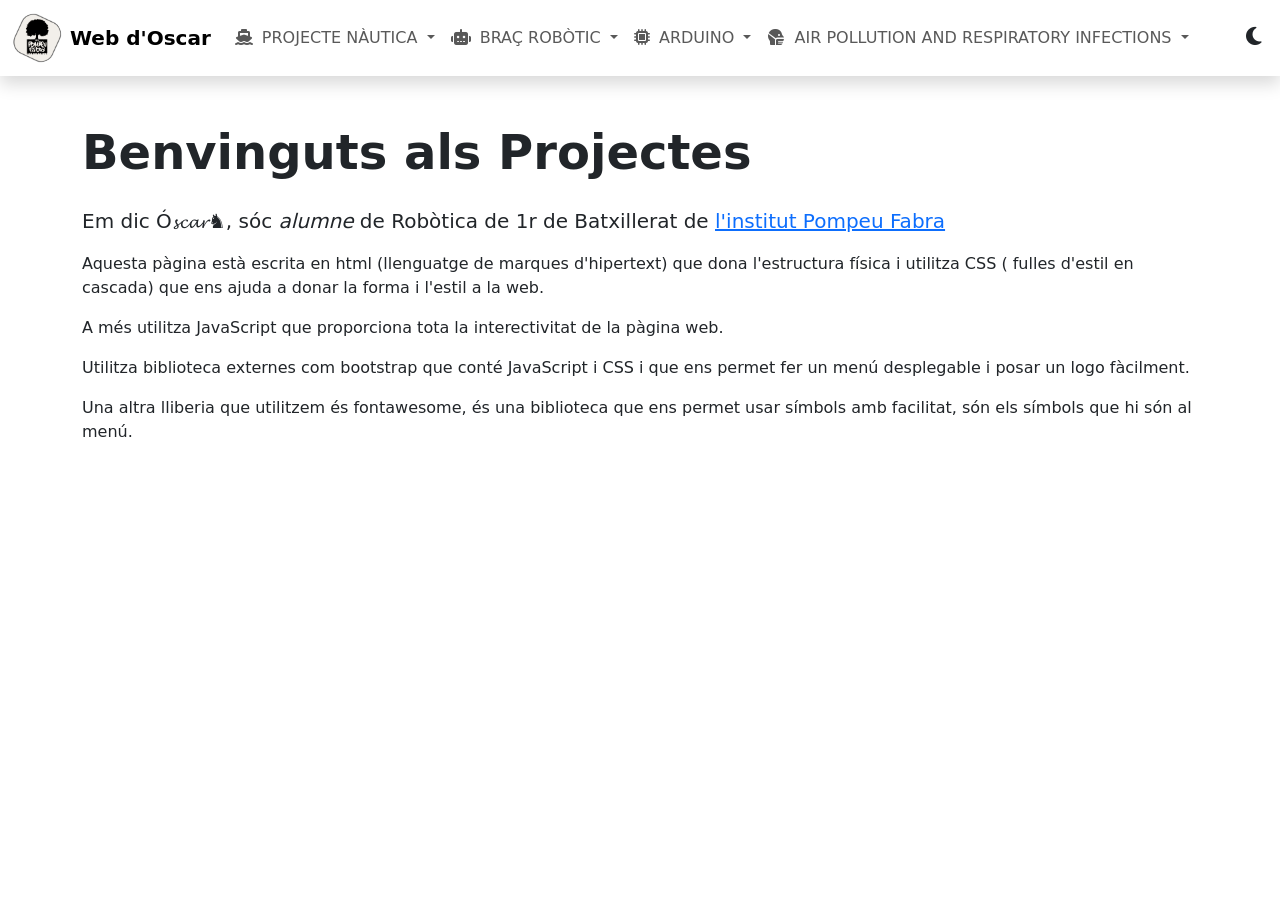
<file: index.html>
<!DOCTYPE html>
<html lang="ca">
<head>
  <meta charset="UTF-8">
  <meta name="viewport" content="width=device-width, initial-scale=1.0">
  <title>Web d'Òscar</title>
  <!-- Link és un codi html que permet unir o linkar arxius CSS. Els arxius CSS són conjunt de codis
  que ens permeten donar estil a la pàgina. CSS (cascade stylesheet) significa full d'estil en cascada i permet donar marges al text, 
  triar el tipus de lletra, triar el color de la lletra, el tamany de la lletra, el interlineat. En cascada vol dir
  que afecta a diverses pàgines, una darrere de l'altre. Les dues línies següents són CDN: Content Delivery Network,
  és a dir una adreça d'internet on està una biblioteca amb moltes instruccions que ens ajuden a fer estils 
  desplegables. Boostrap permet fer menús desplegables amb estil (la línia dels 2). La segona línia inclou lan biblioteca
  d'estils font-awesome, perquè inclou fonts o tipus de lletra amb símbols i dibuixos amb  icones. Si no poso
  o m'oblido les dues línies següents no funcionarà algunes línies que estàn més endevant. Per exemple la línia 26 i 27 no 
  no funcionarà, perquè dropdown-item pertany a Boostrap. Font-awesome, si no afegim font-awesome la línia 93, 95, 96
  no dibuixarien icones en el menú exemples: fa-sòlid fa-code-->
  <link href="https://cdn.jsdelivr.net/npm/bootstrap@5.3.8/dist/css/bootstrap.min.css" rel="stylesheet">
  <link href="https://cdnjs.cloudflare.com/ajax/libs/font-awesome/6.7.2/css/all.min.css" rel="stylesheet">
   <link rel="stylesheet" href="styles.css"/>
</head>
<body data-bs-theme="light">
  <!-- Navbar -->
  <div id="nav-placeholder">

</div>

<script>
document.addEventListener("DOMContentLoaded", async () => {
  const response = await fetch("nav.html");
  const html = await response.text();
  document.getElementById("nav-placeholder").innerHTML = html;
});
</script>
 

  <!-- Contingut -->
  <main class="container py-5">
    <h1 class="display-5 fw-bold mb-4">Benvinguts als Projectes</h1>
    <p class="lead">Em dic Ó𝓼𝓬𝓪𝓻&#9822;, sóc <i>alumne</i> de <b>Robòtica</b> de 1r de Batxillerat de <a href="https://agora.xtec.cat/ies-pompeu-fabra-martorell/">l'institut Pompeu Fabra</a>
      <p>Aquesta pàgina està escrita en html (llenguatge de marques d'hipertext) que dona l'estructura física i utilitza CSS ( fulles d'estil en cascada) que ens ajuda a donar la forma i l'estil a la web.</p>
    <p>A més utilitza JavaScript que proporciona tota la interectivitat de la pàgina web.</p>
    <p>Utilitza biblioteca externes com bootstrap que conté JavaScript i CSS i que ens permet fer un menú desplegable i posar un logo fàcilment.</p>
    <p>Una altra lliberia que utilitzem és fontawesome, és una biblioteca que ens permet usar símbols amb facilitat, són els símbols que hi són al menú.</p>
    
  </main>

  <script src="https://cdn.jsdelivr.net/npm/bootstrap@5.3.8/dist/js/bootstrap.bundle.min.js"></script>
  <script>
    // Mode clar/fosc amb canvi d'icona
    const themeToggle = document.getElementById('themeToggle');
    const themeIcon = themeToggle.querySelector('i');

    themeToggle.addEventListener('click', () => {
      if (document.body.getAttribute('data-bs-theme') === 'dark') {
        document.body.setAttribute('data-bs-theme', 'light');
        themeIcon.classList.remove('fa-sun');
        themeIcon.classList.add('fa-moon');
      } else {
        document.body.setAttribute('data-bs-theme', 'dark');
        themeIcon.classList.remove('fa-moon');
        themeIcon.classList.add('fa-sun');
      }
    });
  </script>
</body>
</html>
</file>
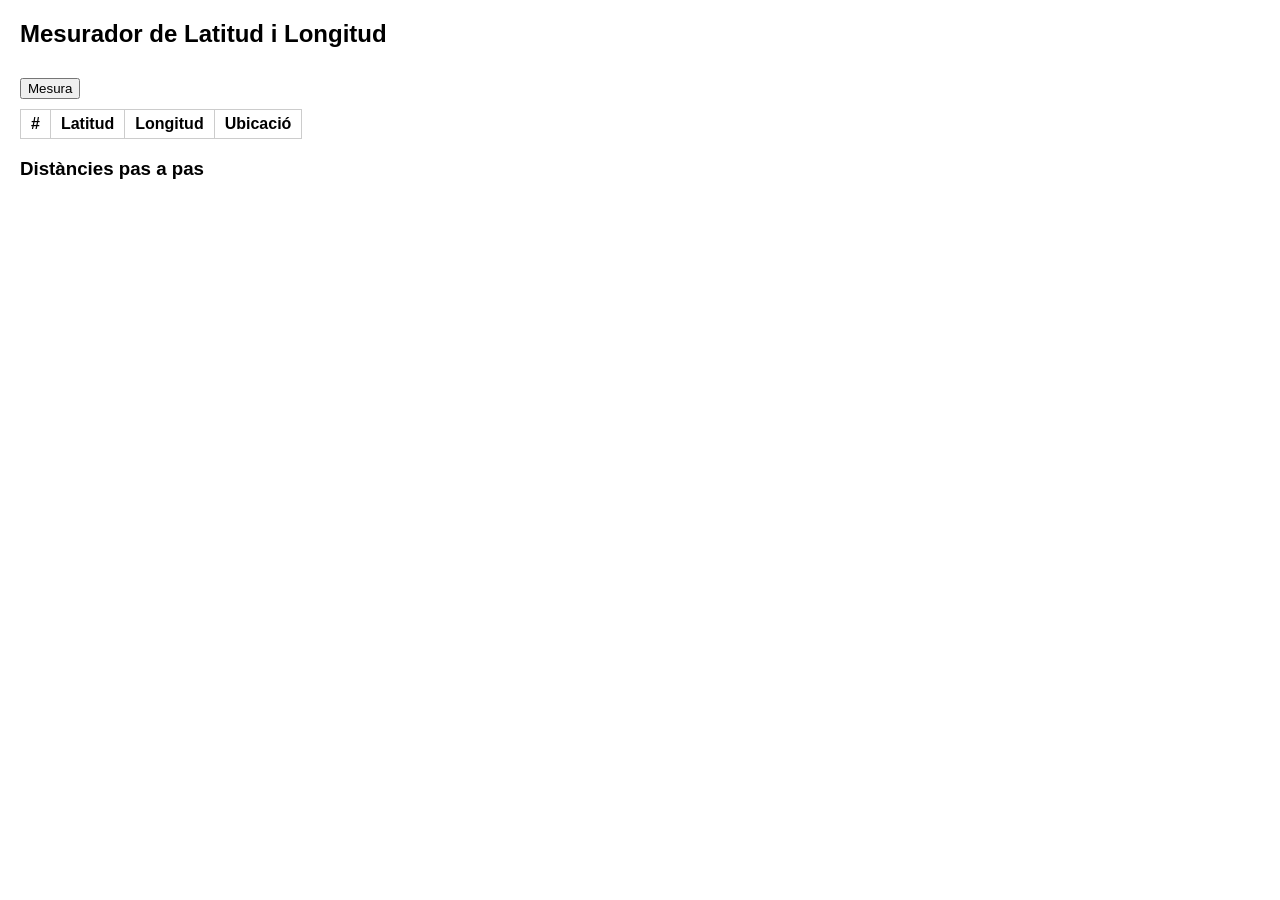
<file: gps/index.html>
<!DOCTYPE html>
<html lang="ca">
<head>
<meta charset="UTF-8">
<title>Mesurador de distàncies</title>
<style>
  body { font-family: Arial, sans-serif; margin: 20px; }
  table { border-collapse: collapse; margin-top: 10px; }
  th, td { border: 1px solid #ccc; padding: 5px 10px; text-align: center; }
  input { margin-left: 5px; }
  button { margin-top: 10px; }
</style>
</head>
<body>

<h2>Mesurador de Latitud i Longitud</h2>

<button onclick="mesura()">Mesura</button>
  <!--Aquest botó html executa una funció javascript al clicar-se que es troba a la línia 36 que ens 
  permet trobar la nostra latitud i longiyud. Onclick és un atribut del html button que permet unir 
  al botó javascript a la funció mesura quan fem click al botó.-->
<table id="mesuresTable">
  <!--La línia 23 és l'inici d'una taula, però li hem posat una id, per què? Podria ser per molts motius.
  Primer, amb un #mesuresTable {propietat1:valor1} podria modificar per exemple els marges de la taula.
  Primer hauríem d'agafar la id amb un #mesuresTable{color:blue;margin:20px}.
  A més a més de poder canviar l'estil de la taula amb un id únic, podem veure que a la línia 63,
  gràcies a getElementById, agafo l'identificador(mesuresTable) que abans no feia res, i el transformo
  en una variable de tipus javascript constant perquè això aconseguim poder modificar-la i afegir una
  altra variable diferent(row).-->
  <tr>
    <th>#</th>
    <th>Latitud</th>
    <th>Longitud</th>
    <th>Ubicació</th>
  </tr>
</table>

<h3>Distàncies pas a pas</h3>
<div id="distancies"></div>
<!--A la línia 40, tinc un div que és un àrea identificada amb una id, però no visible per defecte per
  l'usuari, la puc fer visible amb un codi javascript o css o una combinació que canvïi la propietat visible
  a hidden o a la inversa.-->
<script>
let mesures = [];
/*La línia 46 és una array. Els [] sempre indiquen arrays o conjunts de dades. Ara l'array és buit,
 però és important definir-ho buit per a que es reservi un espai a ,a memoria del ordinador per emmagatzemar,
 diverses dades.*/
function mesura() {
  /*La funció mesura el primer que fa és una estructura condicional amb un if, que té un signe d'admiració
  !(significa negació).
   if (!navigator.geolocation). EL primer if és el condicional que comprova que el objecte navigator de la 
   classe navigator que té un métode anomenat geolocation està disponible en aquell navegador o no.
   El punt entre navigator i geolocation és molt important, perquè és la sintaxi del punt o dot syntax, és a 
   dir el punt separa l'objecte del métode que volem aplicar en aquest. El punt aplica l'acció.
   Si el navegador no pot executar geolocation, haurà  de alertar mitjançant un missatge.
   El return el que fa és mostrar el missatge en pantalla.
   Alert és una funció de javascript que mostra una finestra emergent amb un missatge per a l'usuari, és una 
    funció molt senzilla perquè només té un argument. Els arguments és el que tenim a dins dels paréntesis, 
    si no tenim arguments tenim els parèntesis buits.L'únic argument és el text que volem mostrar a l'usuari.
    La finestreta emergent obliga a l'usuari a tancar-la. S'utilitza per a missatges simples com avisos,errors,
    confirmacions. Hi han altres tipus de finestres emergents més modernes i potents que s'anomenen modals o 
    finestres emergents modals. Si hi ha geolocalització no surt la finestra, i s'executen la línia 73 i següents.
    Navigation.geolocation és una API, significa (interfície de programació d'aplicacions) que ens dona la posició
    latitud i longitud de l'usuari. Aquesta aplicació té una funció principal que és getCurrentPosition que significa
    obtenir la posició actual. Té 3 arguments encara que veiem només 1. El primer, es diu succes/exit, el segon és
    error, i el tercer és options. Llavor la funció és getCurrentPositions(success,error,position). El primer argument
    succes és un calback, és un sistema que es crida i que permet obtenir la posició, i ho fem amb la funció fletcha=> 
    que  és una forma molt ràpida d'escriure una funció sense escriure la paraula function. Les funcions=> tenen una sintàxis 
    simplificada i no utilitza la paraula this per referir-se a elles mateixes i ocupen menys espai.*/
  if (!navigator.geolocation) {
    alert("La geolocalització no és compatible amb aquest navegador.");
    return;
  }

  navigator.geolocation.getCurrentPosition((pos) => {
    const lat = pos.coords.latitude;
    const lon = pos.coords.longitude;

    const ubicacio = prompt("Indica el lloc on s'ha fet la mesura:");

    mesures.push({lat, lon, ubicacio});
    actualitzaTaula();
    calculaDistancies();
  }, (err) => {
    alert("Error al obtenir la localització: " + err.message);
  });
}

function actualitzaTaula() {
  const table = document.getElementById("mesuresTable");
  // netegem totes les files excepte la capçalera
  table.innerHTML = `
    <tr>
      <th>#</th>
      <th>Latitud</th>
      <th>Longitud</th>
      <th>Ubicació</th>
    </tr>`;
  mesures.forEach((m, i) => {
    const row = table.insertRow();
    row.insertCell(0).textContent = i+1;
    row.insertCell(1).textContent = m.lat.toFixed(6);
    row.insertCell(2).textContent = m.lon.toFixed(6);
    row.insertCell(3).textContent = m.ubicacio;
  });
}

function calculaDistancies() {
  const div = document.getElementById("distancies");
  if (mesures.length < 2) {
    div.innerHTML = "Afegiu almenys dues mesures per calcular distàncies.";
    return;
  }

  let html = "";
  for (let i = 0; i < mesures.length - 1; i++) {
    const p1 = mesures[i];
    const p2 = mesures[i+1];

    // Pitàgores (aproximació)
    const dx = (p2.lon - p1.lon) * Math.cos((p1.lat + p2.lat)/2 * Math.PI/180) * 111.32; // km
    const dy = (p2.lat - p1.lat) * 110.574; // km
    const distPitag = Math.sqrt(dx*dx + dy*dy);

    // Haversine
    const R = 6371; // radi de la Terra en km
    const dLat = (p2.lat - p1.lat) * Math.PI/180;
    const dLon = (p2.lon - p1.lon) * Math.PI/180;
    const a = Math.sin(dLat/2)**2 + Math.cos(p1.lat*Math.PI/180)*Math.cos(p2.lat*Math.PI/180)*Math.sin(dLon/2)**2;
    const c = 2 * Math.atan2(Math.sqrt(a), Math.sqrt(1-a));
    const distHav = R * c;

    html += `
      <p><b>${i+1} → ${i+2}:</b> ${p1.ubicacio} → ${p2.ubicacio} <br>
      Pitàgores: ${distPitag.toFixed(3)} km, Haversine: ${distHav.toFixed(3)} km</p>`;
  }

  div.innerHTML = html;
}
</script>

</body>
</html>
</file>
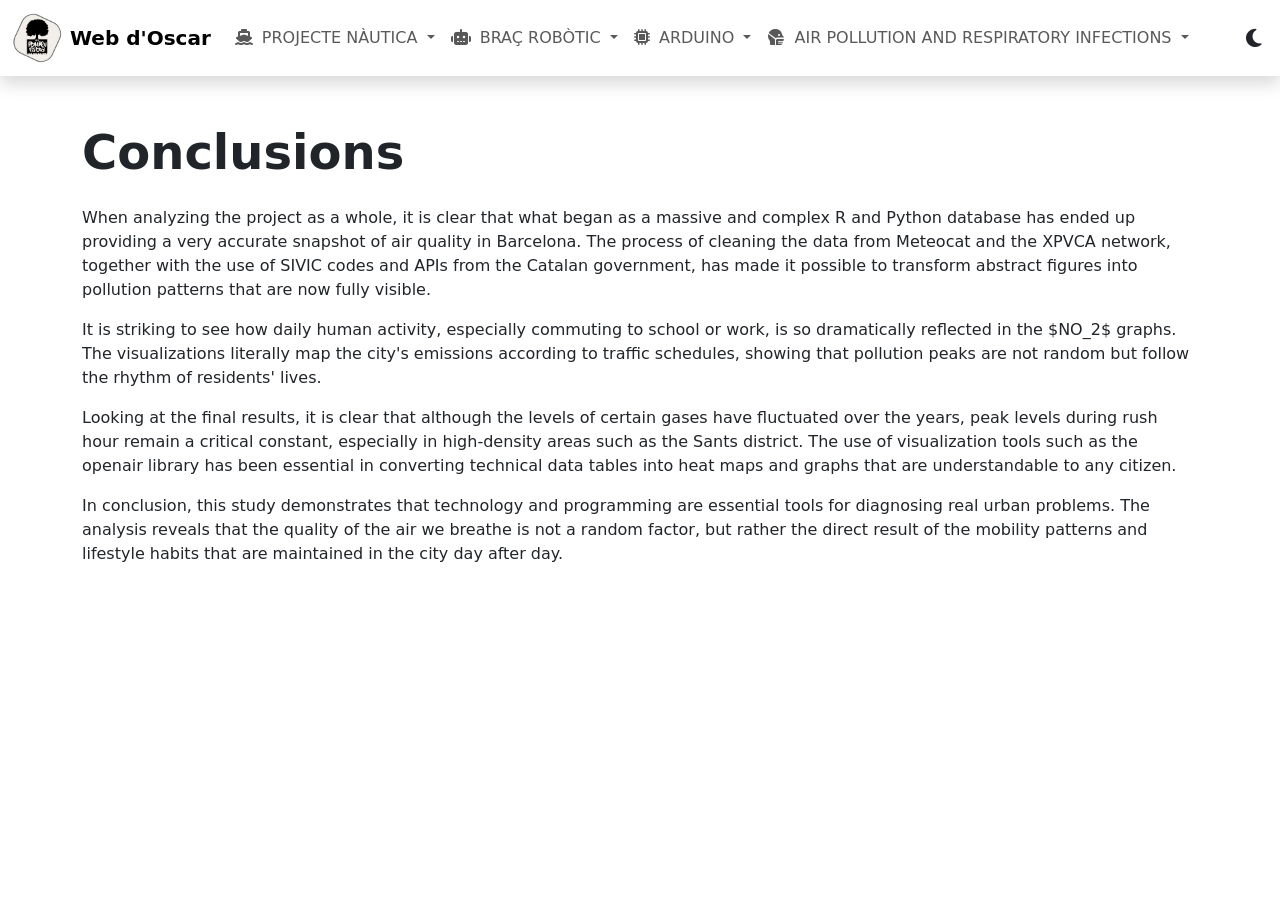
<file: barcelona/conclusions/index.html>
<html>
 <head>
  <meta charset="UTF-8">
  <meta name="viewport" content="width=device-width, initial-scale=1.0">
  <title>Web d'Òscar</title>
  
  <link href="https://cdn.jsdelivr.net/npm/bootstrap@5.3.8/dist/css/bootstrap.min.css" rel="stylesheet">
  <link href="https://cdnjs.cloudflare.com/ajax/libs/font-awesome/6.7.2/css/all.min.css" rel="stylesheet">
   <link rel="stylesheet" href="/styles.css"/>
</head>
<body data-bs-theme="light">
  <!-- Navbar -->
  <div id="nav-placeholder">

</div>

<script>
document.addEventListener("DOMContentLoaded", async () => {
  const response = await fetch("/nav.html");
  const html = await response.text();
  document.getElementById("nav-placeholder").innerHTML = html;
});
</script>
  <main class="container py-5">
    <h1 class="display-5 fw-bold mb-4"> Conclusions</h1>
   <p>When analyzing the project as a whole, it is clear that what began as a massive and complex R and Python database has ended up providing a very accurate snapshot of air quality in Barcelona. The process of cleaning the data from Meteocat and the XPVCA network, together with the use of SIVIC codes and APIs from the Catalan government, has made it possible to transform abstract figures into pollution patterns that are now fully visible.
   </p>
   <p>It is striking to see how daily human activity, especially commuting to school or work, is so dramatically reflected in the $NO_2$ graphs. The visualizations literally map the city's emissions according to traffic schedules, showing that pollution peaks are not random but follow the rhythm of residents' lives.
   </p>
  <p>Looking at the final results, it is clear that although the levels of certain gases have fluctuated over the years, peak levels during rush hour remain a critical constant, especially in high-density areas such as the Sants district. The use of visualization tools such as the openair library has been essential in converting technical data tables into heat maps and graphs that are understandable to any citizen.</p>
   <p>In conclusion, this study demonstrates that technology and programming are essential tools for diagnosing real urban problems. The analysis reveals that the quality of the air we breathe is not a random factor, but rather the direct result of the mobility patterns and lifestyle habits that are maintained in the city day after day.</p>


  </main>
  <script src="https://cdn.jsdelivr.net/npm/bootstrap@5.3.8/dist/js/bootstrap.bundle.min.js"></script>
  <script>
    // Mode clar/fosc amb canvi d'icona
    const themeToggle = document.getElementById('themeToggle');
    const themeIcon = themeToggle.querySelector('i');

    themeToggle.addEventListener('click', () => {
      if (document.body.getAttribute('data-bs-theme') === 'dark') {
        document.body.setAttribute('data-bs-theme', 'light');
        themeIcon.classList.remove('fa-sun');
        themeIcon.classList.add('fa-moon');
      } else {
        document.body.setAttribute('data-bs-theme', 'dark');
        themeIcon.classList.remove('fa-moon');
        themeIcon.classList.add('fa-sun');
      }
    });
  </script>
   </body>
</html>
</file>
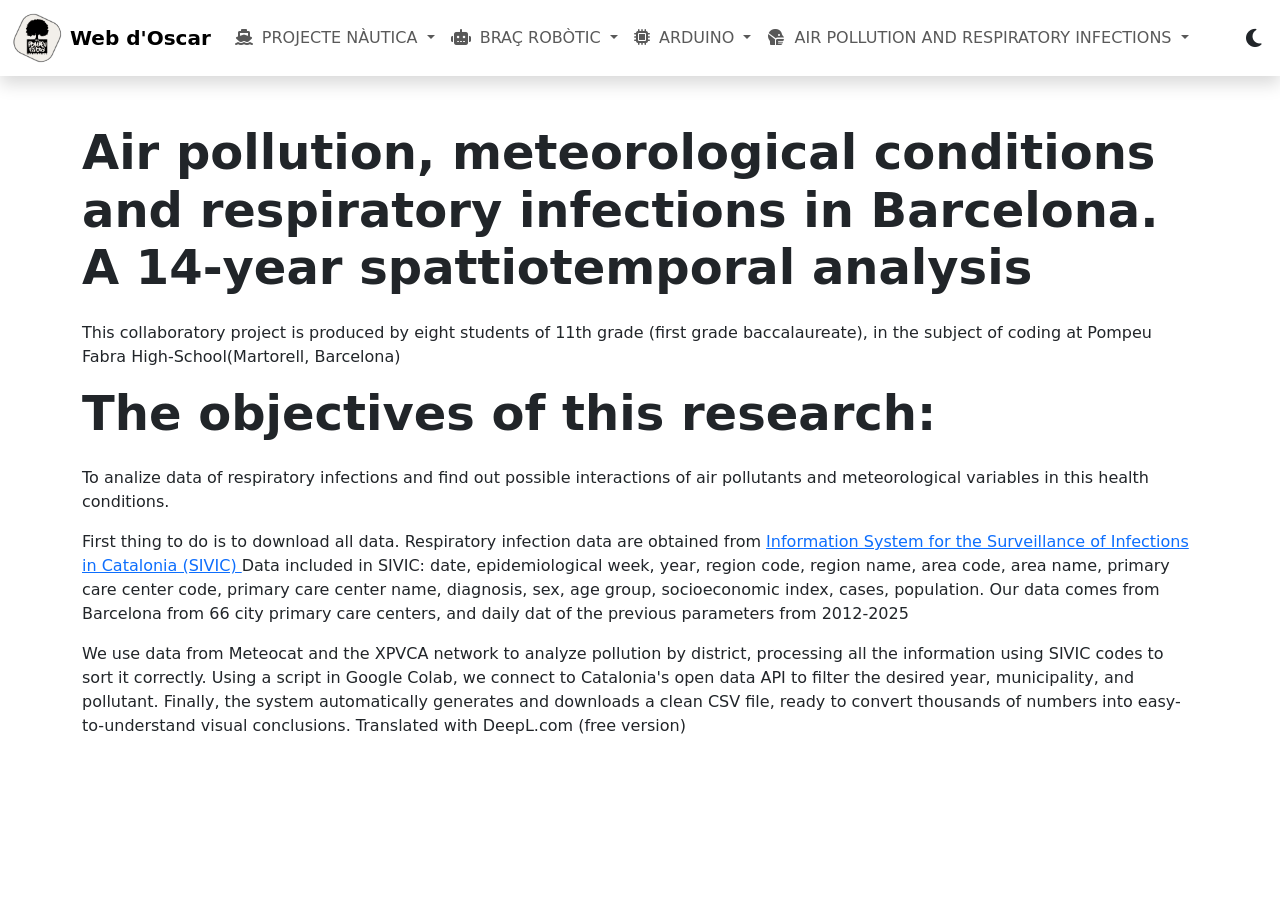
<file: barcelona/introduction/index.html>
<html>

<head>
  <meta charset="UTF-8">
  <meta name="viewport" content="width=device-width, initial-scale=1.0">
  <title>Web d'Òscar</title>

  <link href="https://cdn.jsdelivr.net/npm/bootstrap@5.3.8/dist/css/bootstrap.min.css" rel="stylesheet">
  <link href="https://cdnjs.cloudflare.com/ajax/libs/font-awesome/6.7.2/css/all.min.css" rel="stylesheet">
  <link rel="stylesheet" href="/styles.css" />
</head>

<body data-bs-theme="light">
  <!-- Navbar -->
  <div id="nav-placeholder">
  </div>

  <script>
    document.addEventListener("DOMContentLoaded", async () => {
      const response = await fetch("/nav.html");
      const html = await response.text();
      document.getElementById("nav-placeholder").innerHTML = html;
    });
  </script>
  <main class="container py-5">
    <h1 class="display-5 fw-bold mb-4">Air pollution, meteorological conditions and respiratory infections in Barcelona.
      A 14-year spattiotemporal analysis</h1>

    <p>
      This collaboratory project is produced by eight students of 11th grade (first grade baccalaureate), in the subject
      of coding at Pompeu Fabra High-School(Martorell, Barcelona)
    </p>
    <h2
      class="display-5 fw-bold mb-4">The objectives of this research:</h2>
    
   
      
      <p>To analize data of respiratory infections and find out possible interactions of air pollutants and
        meteorological variables in this health conditions. </p>
     <p>First thing to do is to download all data. Respiratory infection data are obtained from <a
          href="https://sivic.salut.gencat.cat/">Information System for the Surveillance of Infections in Catalonia
          (SIVIC)
        </a> Data included in SIVIC: date, epidemiological week, year, region code, region name, area code, area name,
        primary care center code, primary care center name,
        diagnosis, sex, age group, socioeconomic index, cases, population. Our data comes from Barcelona from 66 city
        primary care centers, and daily dat of the previous parameters from 2012-2025</p>
     <p>We use data from Meteocat and the XPVCA network to analyze pollution by district, processing all the information using SIVIC codes to sort it correctly. Using a script in Google Colab, we connect to Catalonia's open data API to filter the desired year, municipality, and pollutant. Finally, the system automatically generates and downloads a clean CSV file, ready to convert thousands of numbers into easy-to-understand visual conclusions.

Translated with DeepL.com (free version)</p>


  </main>
  
  <script src="https://cdn.jsdelivr.net/npm/bootstrap@5.3.8/dist/js/bootstrap.bundle.min.js"></script>
  <script>
    // Mode clar/fosc amb canvi d'icona
    const themeToggle = document.getElementById('themeToggle');
    const themeIcon = themeToggle.querySelector('i');

    themeToggle.addEventListener('click', () => {
      if (document.body.getAttribute('data-bs-theme') === 'dark') {
        document.body.setAttribute('data-bs-theme', 'light');
        themeIcon.classList.remove('fa-sun');
        themeIcon.classList.add('fa-moon');
      } else {
        document.body.setAttribute('data-bs-theme', 'dark');
        themeIcon.classList.remove('fa-moon');
        themeIcon.classList.add('fa-sun');
      }
    });
  </script>
</body>

</html>
</file>
<file: styles.css>
/* 1. Submenús en mode fosc */
    body[data-bs-theme="dark"] .dropdown-menu {
      background-color: #2c2c2c !important;
      border-color: #444;
    }
    body[data-bs-theme="dark"] .dropdown-item {
      color: #f8f9fa !important;
    }
    body[data-bs-theme="dark"] .dropdown-item:hover,
    body[data-bs-theme="dark"] .dropdown-item:focus {
      background-color: #3c3c3c !important;
      color: #ffffff !important;
    }

    /* 2. Botó mode fosc/clar només icona */
    #themeToggle {
      border: none;
      background: transparent;
      font-size: 1.3rem;
      color: inherit;
    }

    /* 3. Hamburguesa blanca en mode fosc */
    .navbar-toggler {
      border: none;
    }
    .navbar-toggler-icon {
      background-image: url("data:image/svg+xml,%3csvg xmlns='http://www.w3.org/2000/svg' viewBox='0 0 30 30'%3e%3cpath stroke='rgba%280,0,0,0.7%29' stroke-width='2' stroke-linecap='round' stroke-miterlimit='10' d='M4 7h22M4 15h22M4 23h22'/%3e%3c/svg%3e");
    }
    body[data-bs-theme="dark"] .navbar-toggler-icon {
      background-image: url("data:image/svg+xml,%3csvg xmlns='http://www.w3.org/2000/svg' viewBox='0 0 30 30'%3e%3cpath stroke='rgba%28255,255,255,0.9%29' stroke-width='2' stroke-linecap='round' stroke-miterlimit='10' d='M4 7h22M4 15h22M4 23h22'/%3e%3c/svg%3e");
    }

    /* 4. Logo circular i adaptatiu */
    .logo {
      width: 40px;
      height: 40px;
      object-fit: cover;
    }
    @media (max-width: 576px) {
      .logo {
        width: 30px;
        height: 30px;
      }
    }
    @media (min-width: 992px) {
      .logo {
        width: 50px;
        height: 50px;
      }
    }
</file>
